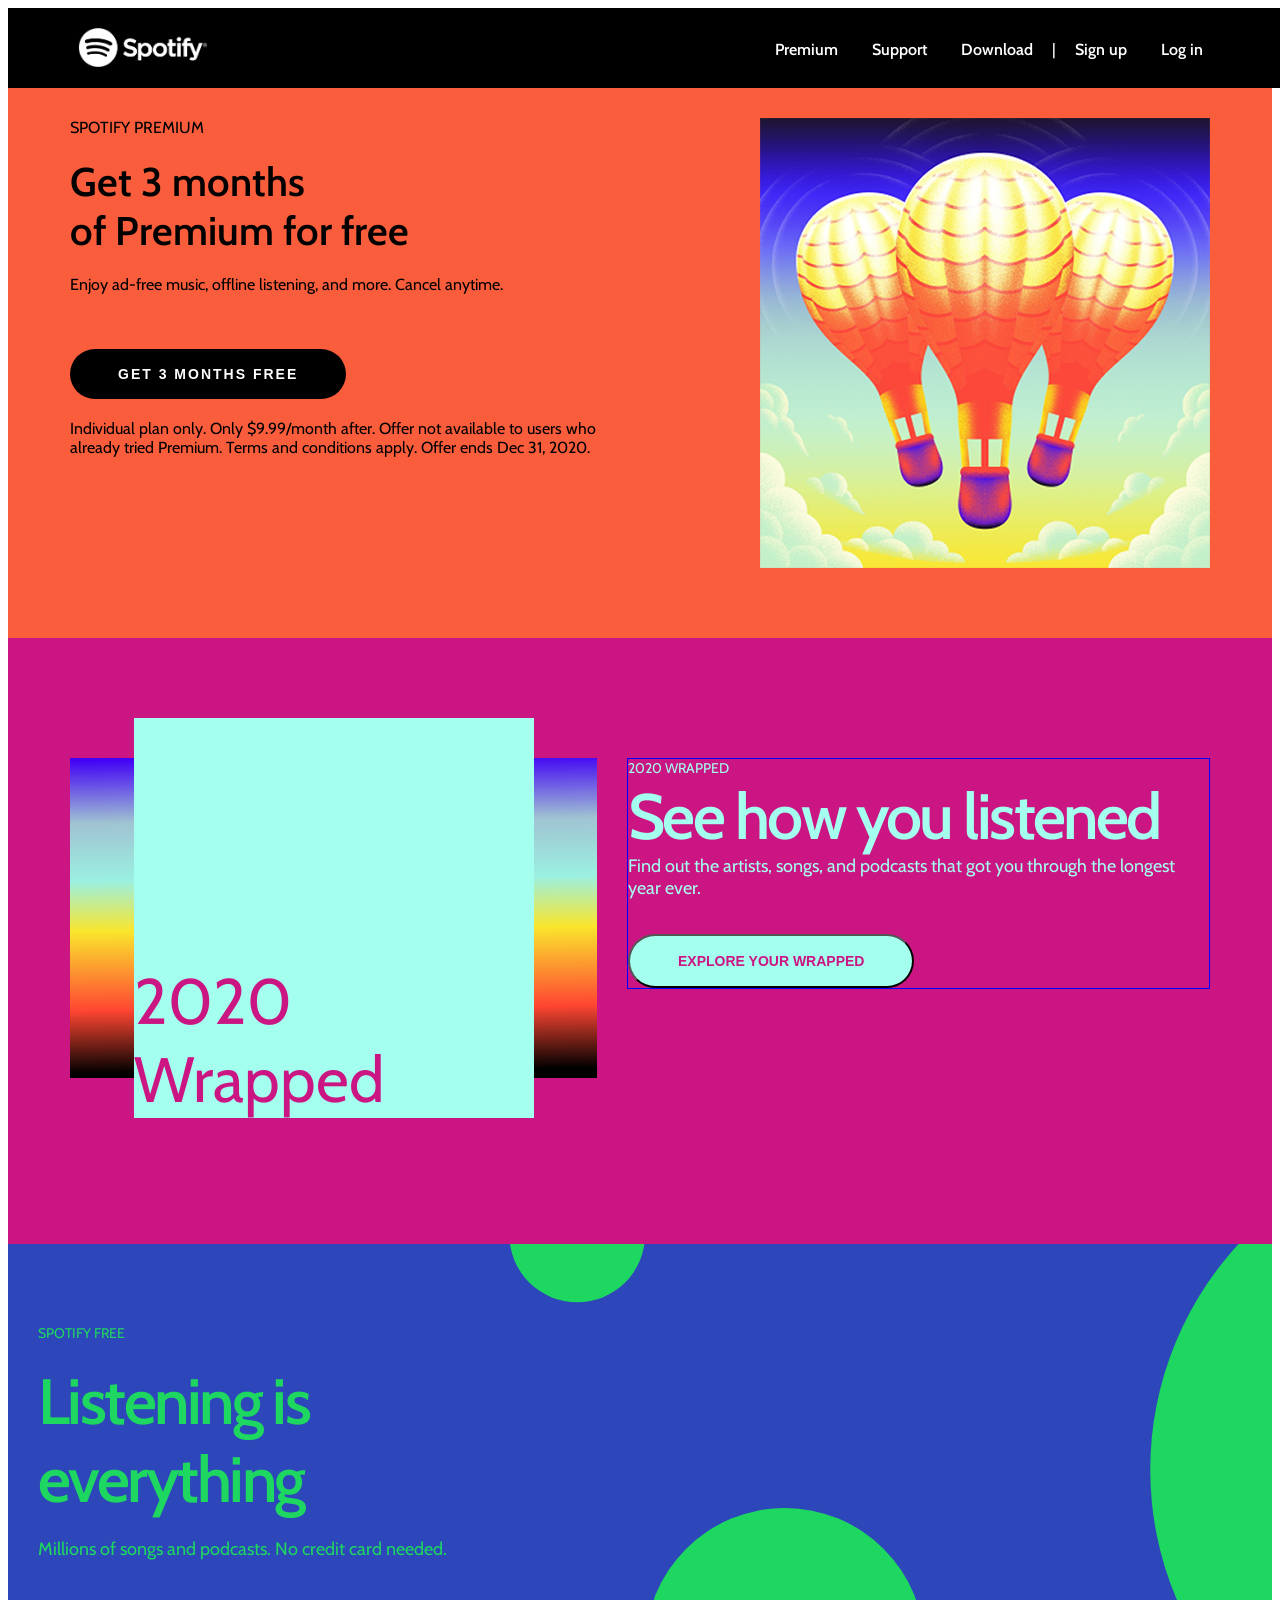
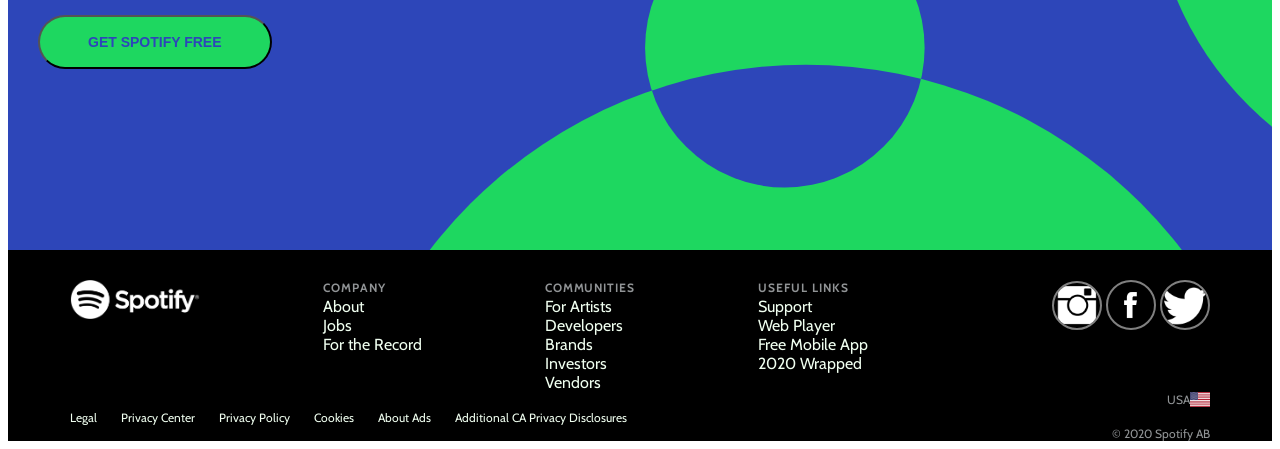
<file: index.html>
<!DOCTYPE html>
<html>
    <head>
        <title>Spotify</title>
    </head>
    <meta charset="UTF-8" />
    <meta name="viewport" content="width=device-width, initial-scale=1.0" />
    <link rel="stylesheet" href="style.css">
    <link rel="preconnect" href="https://fonts.googleapis.com">
    <link rel="preconnect" href="https://fonts.gstatic.com" crossorigin>
    <link href="https://fonts.googleapis.com/css2?family=Cabin&display=swap" rel="stylesheet">
</html>
    <body>
        <nav>
            <div class="container">
                <div><img src="images/logo.png" width="130" /></div>
                <div class="links">
                    <a href="#">Premium</a>
                    <a href="#">Support</a>
                    <a href="#">Download</a>
                    <span>|</span>
                    <a href="#">Sign up</a>
                    <a href="#">Log in</a>
                </div>
            </div>
        </nav>
        <section id="section1">
            <div class="container">
                <div class="content">
                  <div class="text">
                    <div class="title1">SPOTIFY PREMIUM</div>
                    <div class="title2">Get 3 months <br>
                        of Premium for free</div>
                    <div class="description">
                      Enjoy ad-free music, offline listening, and more. Cancel anytime.
                    </div>
                    <button class="button">GET 3 MONTHS FREE</button>
                    <div class="note">
                      Individual plan only. Only $9.99/month after. Offer not available to
                      users who already tried Premium. Terms and conditions apply. Offer ends
                      Dec 31, 2020.
                    </div>
                  </div>
                  <img src="images/balloon.png" />
                </div>
              </div>
        </section>
        <section id="section2">
            <div class="container">
                <div class="column1">
                    <div class="box1">
                        <div class="box2">2020 Wrapped</div>
                    </div>
                </div>
                <div class="column2">
                    <div class="text">
                        <div class="title1">2020 WRAPPED</div>
                        <div class="title2">See how you listened</div>
                        <div class="description">
                            Find out the artists, songs, and podcasts that got you through the longest year ever.
                        </div>
                        <button class="button">EXPLORE YOUR WRAPPED</button>
                    </div>
            </div>
                
        </section>
        <section id="section3">
            <div class="container"></div>
            <div class="text">
                <div class="title1">SPOTIFY FREE</div>
                <div class="title2">Listening is<br>
                    everything</div>
                <div class="description">
                    Millions of songs and podcasts. No credit card needed.
                </div>
                <button class="button">GET SPOTIFY FREE</button>
            </div>
        </section>
        <footer>
            <div class="container">
              <div class="row1">
                <div class="row11">
                  <div>
                    <img src="images/logo.png" width="130" />
                  </div>
                  <div class="col1">
                    <div class="heading">Company</div> 
                        <a href="#">About</a><br>
                        <a href="#">Jobs</a><br>
                        <a href="#">For the Record</a><br>             
                  </div>
                  <div>
                    <div class="heading col">Communities</div>
                    <a href="#">For Artists</a><br>
                    <a href="#">Developers</a><br>
                    <a href="#">Brands</a><br>
                    <a href="#">Investors</a><br>
                    <a href="#">Vendors</a><br>
                  </div>
                  <div>
                    <div class="heading col">Useful Links</div>
                    <a href="#">Support</a><br>
                    <a href="#">Web Player</a><br>
                    <a href="#">Free Mobile App</a><br>
                    <a href="#">2020 Wrapped</a><br>
                  </div>
                </div>
                <div class="footer-right">
                  <a href="#">
                    <img src="images/ig.png" width="50" />
                  </a>
                  <a href="#">
                    <img src="images/fb.png" width="50" />
                  </a>
                  <a href="#">
                    <img src="images/twitter.png" width="50" />
                  </a>
                </div>
              </div>
              <div class="row2">USA <img src="images/usa.jpg" width="20" /></div>
              <div class="row3">
                <div id="lmao">
                  <a href="#">Legal</a>
                  <a href="#">Privacy Center</a>
                  <a href="#">Privacy Policy</a>
                  <a href="#">Cookies</a>
                  <a href="#">About Ads</a>
                  <a href="#">Additional CA Privacy Disclosures</a>
                </div>
                <div class="row2">© 2020 Spotify AB</div>
              </div>
            </div>
          </footer>
    </body>
</file>
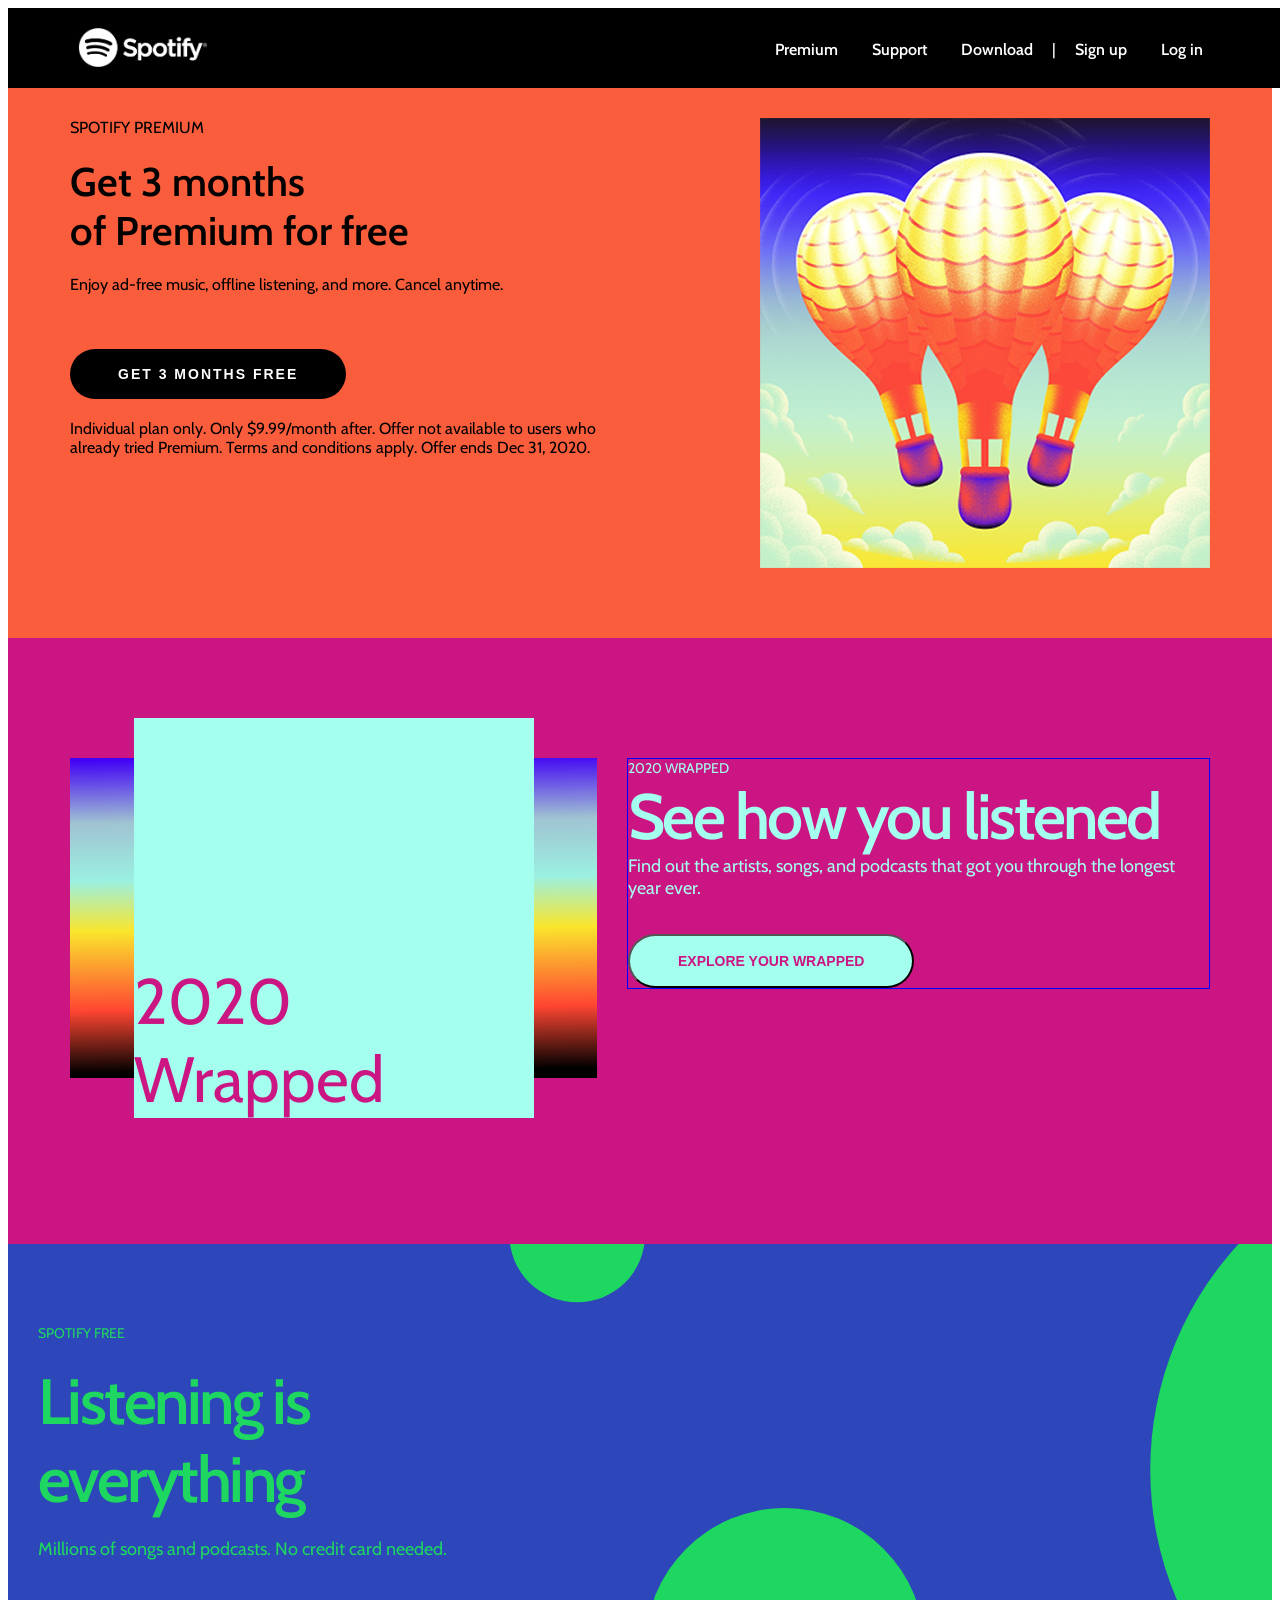
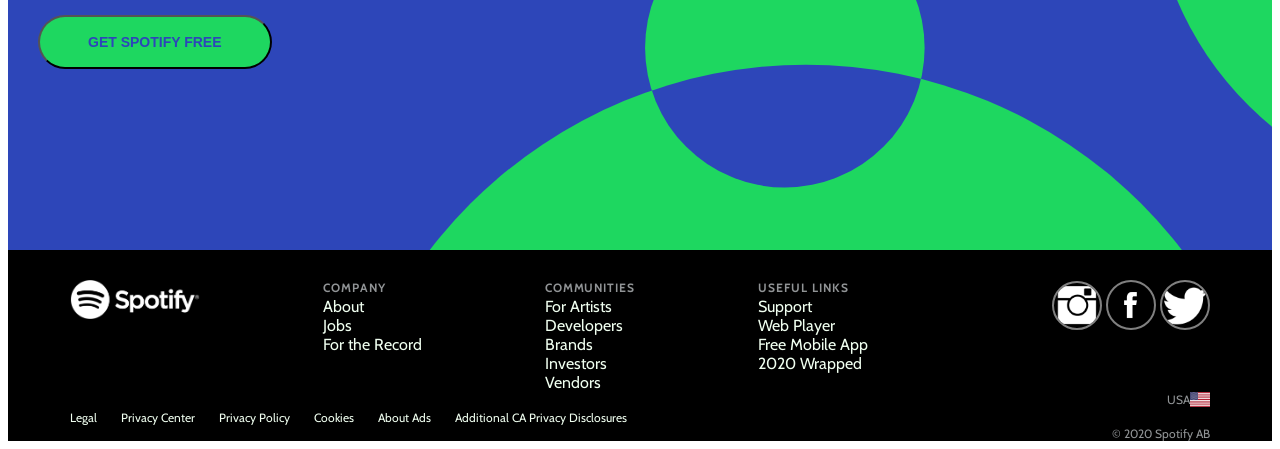
<file: spotify.html>
<!DOCTYPE html>
<html>
    <head>
        <title>Spotify</title>
    </head>
    <meta charset="UTF-8" />
    <meta name="viewport" content="width=device-width, initial-scale=1.0" />
    <link rel="stylesheet" href="spotify.css">
    <link rel="preconnect" href="https://fonts.googleapis.com">
    <link rel="preconnect" href="https://fonts.gstatic.com" crossorigin>
    <link href="https://fonts.googleapis.com/css2?family=Cabin&display=swap" rel="stylesheet">
</html>
    <body>
        <nav>
            <div class="container">
                <div><img src="images/logo.png" width="130" /></div>
                <div class="links">
                    <a href="#">Premium</a>
                    <a href="#">Support</a>
                    <a href="#">Download</a>
                    <span>|</span>
                    <a href="#">Sign up</a>
                    <a href="#">Log in</a>
                </div>
            </div>
        </nav>
        <section id="section1">
            <div class="container">
                <div class="content">
                  <div class="text">
                    <div class="title1">SPOTIFY PREMIUM</div>
                    <div class="title2">Get 3 months <br>
                        of Premium for free</div>
                    <div class="description">
                      Enjoy ad-free music, offline listening, and more. Cancel anytime.
                    </div>
                    <button class="button">GET 3 MONTHS FREE</button>
                    <div class="note">
                      Individual plan only. Only $9.99/month after. Offer not available to
                      users who already tried Premium. Terms and conditions apply. Offer ends
                      Dec 31, 2020.
                    </div>
                  </div>
                  <img src="images/balloon.png" />
                </div>
              </div>
        </section>
        <section id="section2">
            <div class="container">
                <div class="column1">
                    <div class="box1">
                        <div class="box2">2020 Wrapped</div>
                    </div>
                </div>
                <div class="column2">
                    <div class="text">
                        <div class="title1">2020 WRAPPED</div>
                        <div class="title2">See how you listened</div>
                        <div class="description">
                            Find out the artists, songs, and podcasts that got you through the longest year ever.
                        </div>
                        <button class="button">EXPLORE YOUR WRAPPED</button>
                    </div>
            </div>
                
        </section>
        <section id="section3">
            <div class="container"></div>
            <div class="text">
                <div class="title1">SPOTIFY FREE</div>
                <div class="title2">Listening is<br>
                    everything</div>
                <div class="description">
                    Millions of songs and podcasts. No credit card needed.
                </div>
                <button class="button">GET SPOTIFY FREE</button>
            </div>
        </section>
        <footer>
            <div class="container">
              <div class="row1">
                <div class="row11">
                  <div>
                    <img src="images/logo.png" width="130" />
                  </div>
                  <div class="col1">
                    <div class="heading">Company</div> 
                        <a href="#">About</a><br>
                        <a href="#">Jobs</a><br>
                        <a href="#">For the Record</a><br>             
                  </div>
                  <div>
                    <div class="heading col">Communities</div>
                    <a href="#">For Artists</a><br>
                    <a href="#">Developers</a><br>
                    <a href="#">Brands</a><br>
                    <a href="#">Investors</a><br>
                    <a href="#">Vendors</a><br>
                  </div>
                  <div>
                    <div class="heading col">Useful Links</div>
                    <a href="#">Support</a><br>
                    <a href="#">Web Player</a><br>
                    <a href="#">Free Mobile App</a><br>
                    <a href="#">2020 Wrapped</a><br>
                  </div>
                </div>
                <div class="footer-right">
                  <a href="#">
                    <img src="images/ig.png" width="50" />
                  </a>
                  <a href="#">
                    <img src="images/fb.png" width="50" />
                  </a>
                  <a href="#">
                    <img src="images/twitter.png" width="50" />
                  </a>
                </div>
              </div>
              <div class="row2">USA <img src="images/usa.jpg" width="20" /></div>
              <div class="row3">
                <div id="lmao">
                  <a href="#">Legal</a>
                  <a href="#">Privacy Center</a>
                  <a href="#">Privacy Policy</a>
                  <a href="#">Cookies</a>
                  <a href="#">About Ads</a>
                  <a href="#">Additional CA Privacy Disclosures</a>
                </div>
                <div class="row2">© 2020 Spotify AB</div>
              </div>
            </div>
          </footer>
    </body>
</file>
<file: style.css>
*{
    box-sizing: border-box;
}
body{
    font-family: 'Cabin';
}
.container {
    max-width: 1140px;
    margin: 0 auto; /*  center this div with margin left and right auto */
  }
  nav{
      background-color: black;
      position: fixed;
      width: 100%;
      height: 80px;
  }
  nav .container{
      display: flex;
      justify-content: space-between;
      align-items: center;
      flex-wrap: wrap;
      margin-top: 20px;
  }

  .links a:hover{
      color:#1ed760;
  }
  .links a{
    text-decoration: none;
    color: white;
    font-family: 'Cabin';
    font-weight: 600;
    margin: 15px;
  }
  .links span{
      color: white;
      pointer-events: none;
  }
/* section 1 */
  #section1{
      padding-top: 80px;
      min-height: 70vh;
      background-color:#F95D3B;
  }
  #section1 .text{
      flex-basis: 50%;
  }
  #section1 .title1{
    font-weight: 30px;
    margin-bottom: 20px;
  }
  #section1 .title2{
      font-size: 40px;
      font-weight: 600;
      margin-bottom: 20px;

  }
  #section1 .description{
      font-weight: 20px;
      margin-bottom: 20px;

  }
  #section1 .button{
    margin-top: 35px;
    border-radius: 500px;
    font-size: 14px;
    font-weight: 700;
    padding: 17px 48px;
    background-color: #000;
    color: #ffffff;
    letter-spacing: 2px;
    border: 0;
    margin-bottom: 20px;
  }
  #section1 .content{
      padding-top: 30px;
      padding-bottom: 30px;
      display: flex;
      justify-content: space-between;
  }
  #section2{
    padding-top: 120px;
    min-height: 606px;
    background-color:#cb1582;
}
#section2 .text{
    flex-basis: 50%;
}

#section2 .container{
    display: flex;
    justify-content: space-between;
}
#section2 .column1{
    display: flex;
}
#section2 .box1{
    position: relative;
    height: 320px;
    width: 527px;
    background-image: linear-gradient(359.37deg, #000 3.09%, #ff4632 22.4%, #fae62d 46.64%, #9bf0e1 62.15%, #a0c3d2 79.91%, #4100f5 99.49%);
}
#section2 .box2{
    position: absolute;
    top: 50%;
    left: 50%;
    transform: translate(-50%, -90%);
    height:400px;
    width: 400px;
    margin-top: 160px;
    margin-bottom: 244px;
    background-color: #a5ffef;
    font-size: 64px;
    font-weight: 600px;
    font-family: 'Cabin';
    color: #cb1582;
    display: flex;
    align-items: flex-end;
}

#section2 .button{
    background-color: #a5ffef;
    color: #cb1582;
    margin-top: 35px;
    border-radius: 500px;
    font-size: 14px;
    font-weight: 700;
    padding: 17px 48px;
}
#section2 .text{
    flex-basis: 50%;
    border: 1px solid blue;
    margin-left: 30px;
}
#section2 .title1{
    font-size: 14px;
    font-weight: 400;  
    color:#a5ffef;
}
#section2 .title2{
    font-size: 64px;
    font-weight: 600;
    letter-spacing: -0.04em;
    color:#a5ffef;
}
#section2 .description{
    color:#a5ffef;
    font-size: 18px;
}
#section2 .text{
    flex-basis: 50%;
}
#section3 .text{
    flex-basis: 50%;
    margin-left: 30px;
}
  #section3 {
    padding-top: 80px;
    background-size: auto 100%;
    color: #1ed760;
    background-color: #2d46b9;
    background-image: url("images/LiE_circles.svg");
    background-position: right center;
    background-repeat: no-repeat;
    min-height: 606px;
  }
  #section3 .title1{
    font-size: 14px;
    font-weight: 400;
    margin-bottom: 20px;  
}
#section3 .title2{
    font-size: 64px;
    font-weight: 600;
    letter-spacing: -0.04em;
    margin-bottom: 20px;  
}
#section3 .description{
    font-size: 18px;
    margin-bottom: 20px;  
}
#section3 .button{
    background-color: #1ed760;
    color: #2d46b9;
    margin-top: 35px;
    border-radius: 500px;
    font-size: 14px;
    font-weight: 700;
    padding: 17px 48px;
}
footer{
    background-color: black;
    color:cornsilk;
    padding-top: 30px;
}


footer .row1{
    display: flex;
    justify-content: space-between;
}
footer .row11{
    display: flex;
    justify-content: space-between;
    width: 70%;
}
footer .heading{
    color: #919496;
    font-size: 12px;
    font-weight: 900;
    line-height: 1.4;
    letter-spacing: 0.08em;
    text-transform: uppercase;
}

footer img{
    max-width: 95vw;
    height: auto;
}
/* footer .col1{
    display: flex;
    flex-direction: column;
    
} */

footer li{
    list-style-type: none;
}

.footer-right img{
    border-radius: 50%;
    border: 2px solid grey;
}
footer .row2{
    display: flex;
    justify-content: right;
    color: #919496;
    font-size: 12px;
}

footer #lmao a{
    margin-right: 20px;
    font-size: 12px;
}

footer a{
    text-decoration: none;
    color:honeydew;
}
</file>
<file: spotify.css>
*{
    box-sizing: border-box;
}
body{
    font-family: 'Cabin';
}
.container {
    max-width: 1140px;
    margin: 0 auto; /*  center this div with margin left and right auto */
  }
  nav{
      background-color: black;
      position: fixed;
      width: 100%;
      height: 80px;
  }
  nav .container{
      display: flex;
      justify-content: space-between;
      align-items: center;
      flex-wrap: wrap;
      margin-top: 20px;
  }

  .links a:hover{
      color:#1ed760;
  }
  .links a{
    text-decoration: none;
    color: white;
    font-family: 'Cabin';
    font-weight: 600;
    margin: 15px;
  }
  .links span{
      color: white;
      pointer-events: none;
  }
/* section 1 */
  #section1{
      padding-top: 80px;
      min-height: 70vh;
      background-color:#F95D3B;
  }
  #section1 .text{
      flex-basis: 50%;
  }
  #section1 .title1{
    font-weight: 30px;
    margin-bottom: 20px;
  }
  #section1 .title2{
      font-size: 40px;
      font-weight: 600;
      margin-bottom: 20px;

  }
  #section1 .description{
      font-weight: 20px;
      margin-bottom: 20px;

  }
  #section1 .button{
    margin-top: 35px;
    border-radius: 500px;
    font-size: 14px;
    font-weight: 700;
    padding: 17px 48px;
    background-color: #000;
    color: #ffffff;
    letter-spacing: 2px;
    border: 0;
    margin-bottom: 20px;
  }
  #section1 .content{
      padding-top: 30px;
      padding-bottom: 30px;
      display: flex;
      justify-content: space-between;
  }
  #section2{
    padding-top: 120px;
    min-height: 606px;
    background-color:#cb1582;
}
#section2 .text{
    flex-basis: 50%;
    border: 1px solid blue;
}

#section2 .container{
    display: flex;
    justify-content: space-between;
}
#section2 .column1{
    display: flex;
}
#section2 .box1{
    position: relative;
    height: 320px;
    width: 527px;
    background-image: linear-gradient(359.37deg, #000 3.09%, #ff4632 22.4%, #fae62d 46.64%, #9bf0e1 62.15%, #a0c3d2 79.91%, #4100f5 99.49%);
}
#section2 .box2{
    position: absolute;
    top: 50%;
    left: 50%;
    transform: translate(-50%, -90%);
    height:400px;
    width: 400px;
    margin-top: 160px;
    margin-bottom: 244px;
    background-color: #a5ffef;
    font-size: 64px;
    font-weight: 600px;
    font-family: 'Cabin';
    color: #cb1582;
    display: flex;
    align-items: flex-end;
}

#section2 .button{
    background-color: #a5ffef;
    color: #cb1582;
    margin-top: 35px;
    border-radius: 500px;
    font-size: 14px;
    font-weight: 700;
    padding: 17px 48px;
}
#section2 .text{
    flex-basis: 50%;
    border: 1px solid blue;
    margin-left: 30px;
}
#section2 .title1{
    font-size: 14px;
    font-weight: 400;  
    color:#a5ffef;
}
#section2 .title2{
    font-size: 64px;
    font-weight: 600;
    letter-spacing: -0.04em;
    color:#a5ffef;
}
#section2 .description{
    color:#a5ffef;
    font-size: 18px;
}
#section2 .text{
    flex-basis: 50%;
}
#section3 .text{
    flex-basis: 50%;
    margin-left: 30px;
}
  #section3 {
    padding-top: 80px;
    background-size: auto 100%;
    color: #1ed760;
    background-color: #2d46b9;
    background-image: url("images/LiE_circles.svg");
    background-position: right center;
    background-repeat: no-repeat;
    min-height: 606px;
  }
  #section3 .title1{
    font-size: 14px;
    font-weight: 400;
    margin-bottom: 20px;  
}
#section3 .title2{
    font-size: 64px;
    font-weight: 600;
    letter-spacing: -0.04em;
    margin-bottom: 20px;  
}
#section3 .description{
    font-size: 18px;
    margin-bottom: 20px;  
}
#section3 .button{
    background-color: #1ed760;
    color: #2d46b9;
    margin-top: 35px;
    border-radius: 500px;
    font-size: 14px;
    font-weight: 700;
    padding: 17px 48px;
}
footer{
    background-color: black;
    color:cornsilk;
    padding-top: 30px;
}


footer .row1{
    display: flex;
    justify-content: space-between;
}
footer .row11{
    display: flex;
    justify-content: space-between;
    width: 70%;
}
footer .heading{
    color: #919496;
    font-size: 12px;
    font-weight: 900;
    line-height: 1.4;
    letter-spacing: 0.08em;
    text-transform: uppercase;
}

footer img{
    max-width: 95vw;
    height: auto;
}
/* footer .col1{
    display: flex;
    flex-direction: column;
    
} */

footer li{
    list-style-type: none;
}

.footer-right img{
    border-radius: 50%;
    border: 2px solid grey;
}
footer .row2{
    display: flex;
    justify-content: right;
    color: #919496;
    font-size: 12px;
}

footer #lmao a{
    margin-right: 20px;
    font-size: 12px;
}

footer a{
    text-decoration: none;
    color:honeydew;
}
</file>
